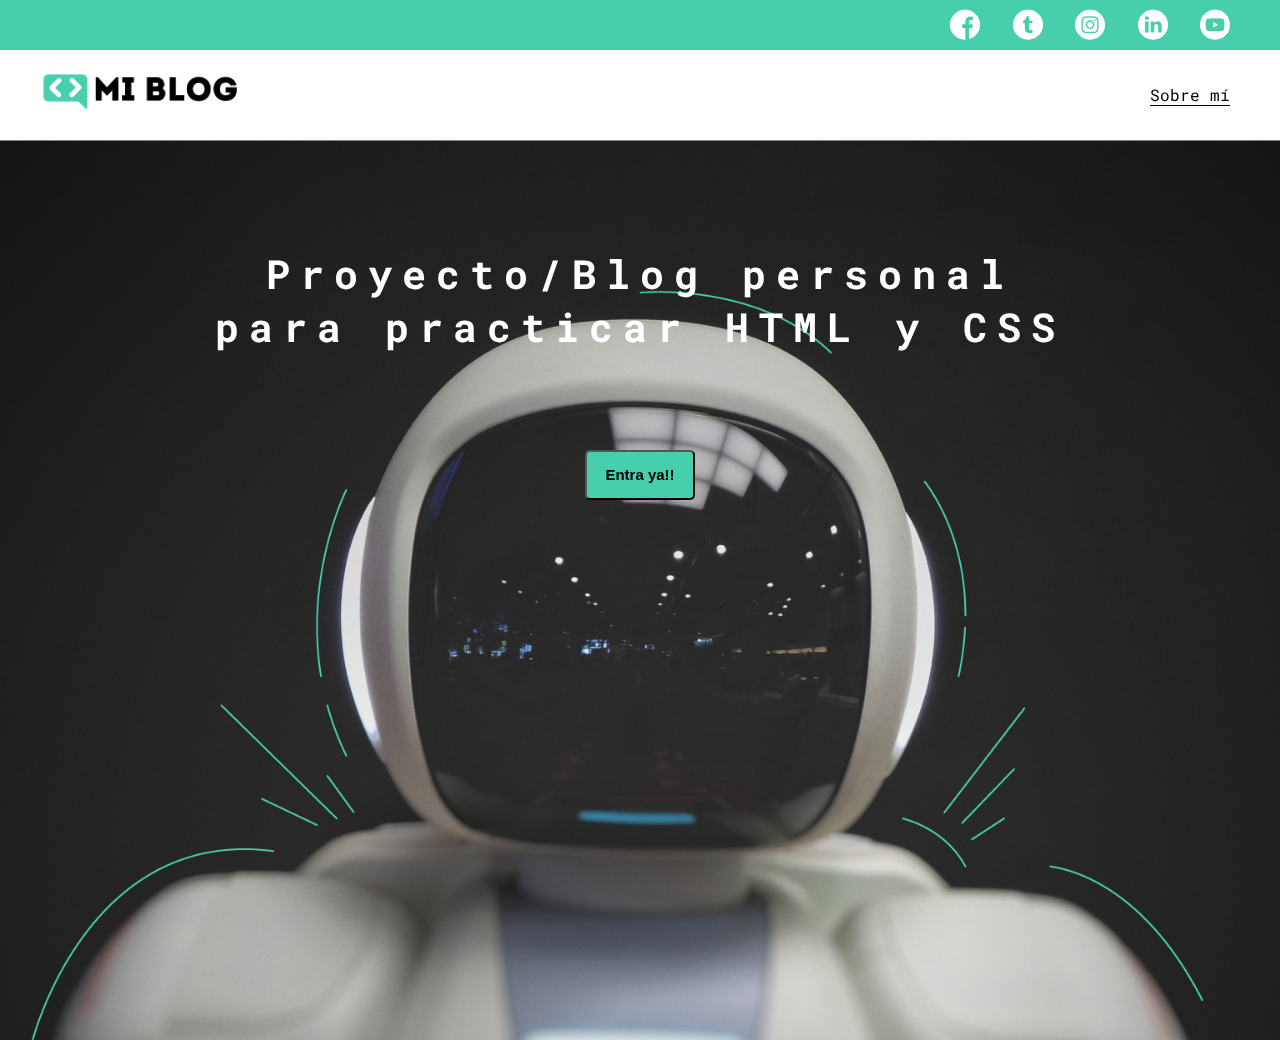
<file: index.html>
<!DOCTYPE html>
<html lang="en">
<head>
    <meta charset="UTF-8">
    <meta http-equiv="X-UA-Compatible" content="IE=edge">
    <meta name="viewport" content="width=device-width, initial-scale=1.0">
    <title>Mi Blog</title>
    <link rel="stylesheet" href="css\main.css">
    <link rel="stylesheet" href="css/font/flaticon.css">
    <link rel="stylesheet" href="css/media-queries.css">
</head>
<body class="home-body">
    <header>
        <section class="header-icon-container">
            <div class="icons">
                <a href="/"><span class="flaticon-001-facebook"></span></a>
                <a href="/"><span class="flaticon-002-twitter"></span></a>
                <a href="/"><span class="flaticon-011-instagram"></span></a>
                <a href="/"><span class="flaticon-010-linkedin"></span></a>
                <a href="/"><span class="flaticon-008-youtube"></span></a>
            </div>
        </section>
         <nav class="header-nav-container">
            <section class="header-nav-logo">
                <a href="/"><img src="assets/img/Logo-negro.png" alt="Logo de mi Blog"></a>
            </section>
            <section class="header-nav-perfil">
                    <a href="perfil.html">Sobre mí</a>
            </section>
        </nav>
    </header>
    <main class="home-main">
        <section>
            <h1 class="home-main-text">Proyecto/Blog personal para practicar HTML y CSS</h1>
            <button class="home-main-button">
                <a href="blogs.html">Entra ya!!</a>
            </button>
        </section>
    </main>
</body>
</html>
</file>
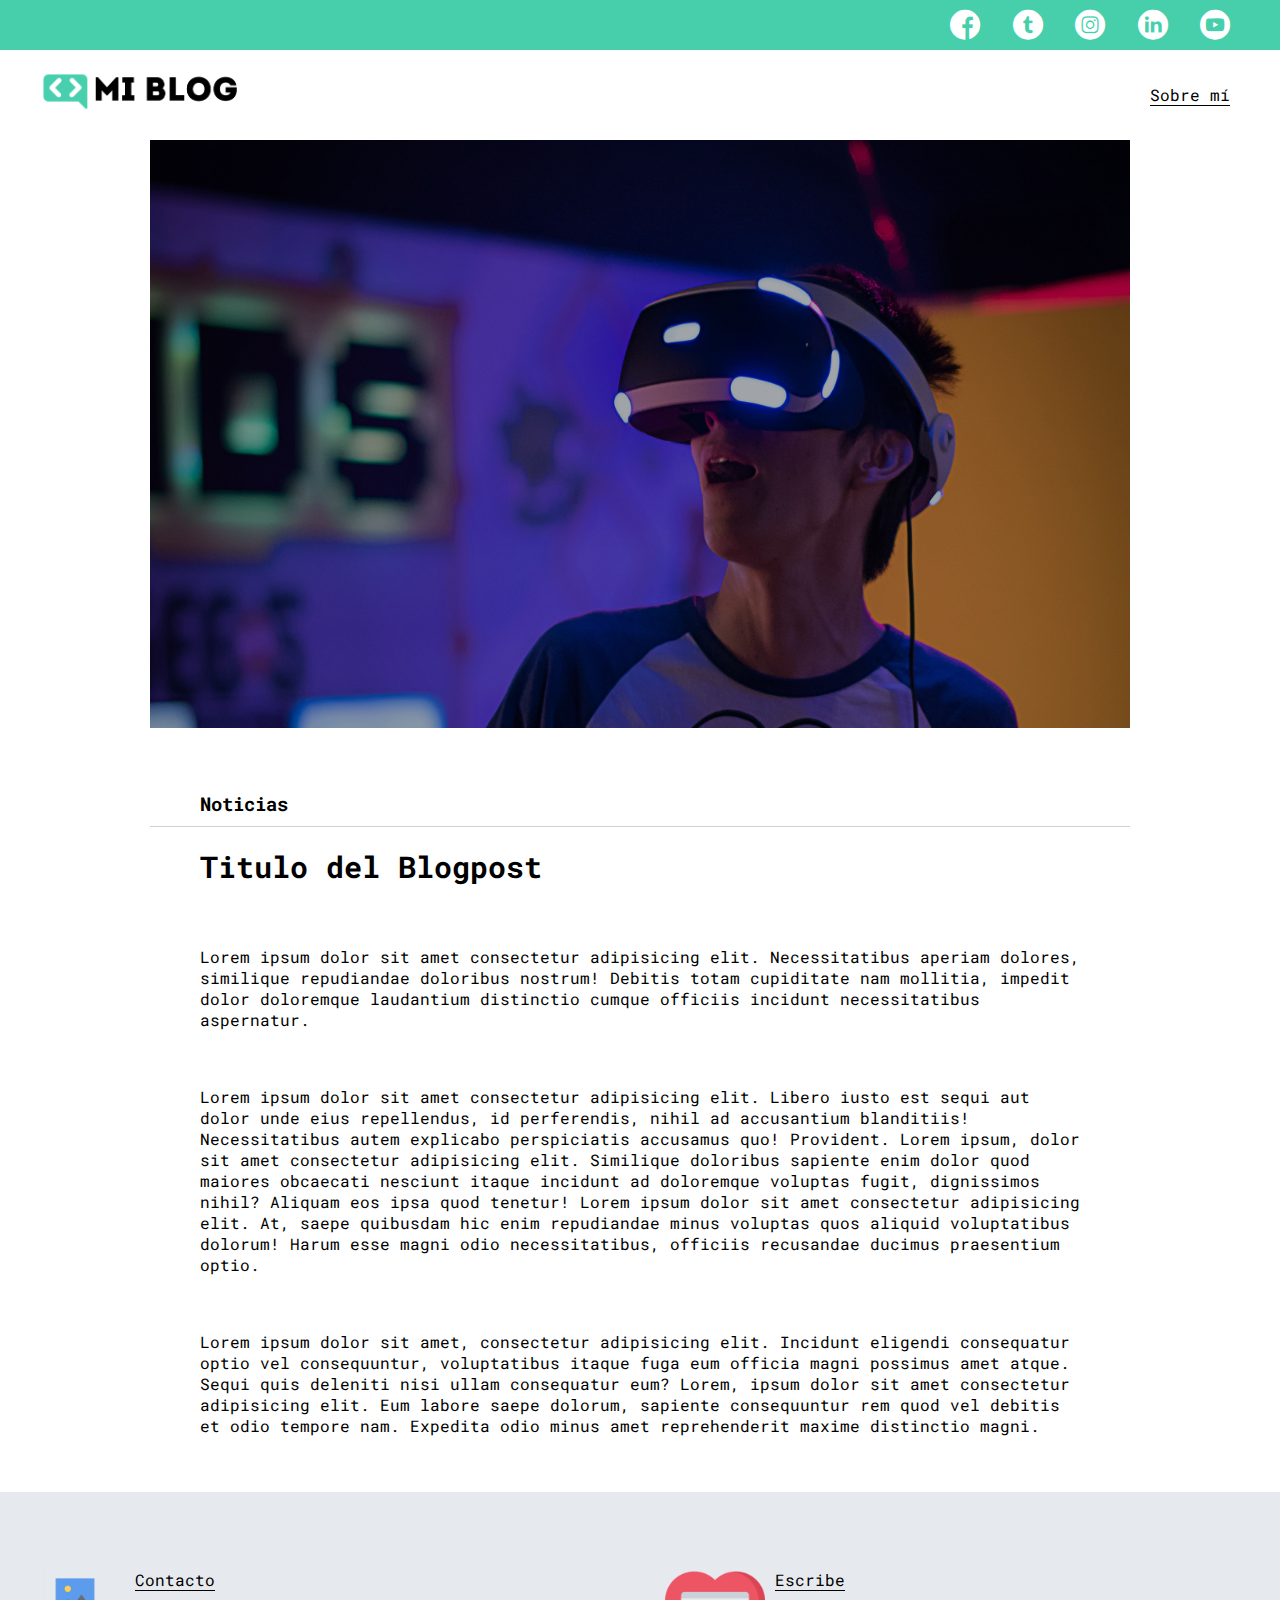
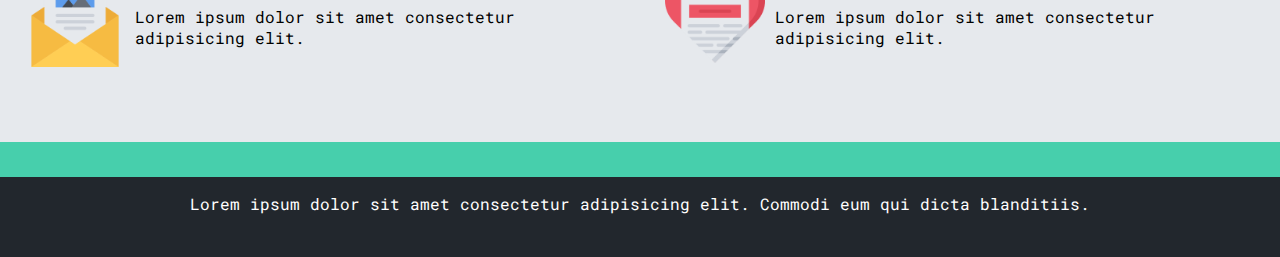
<file: blog.html>
<!DOCTYPE html>
<html lang="en">
<head>
    <meta charset="UTF-8">
    <meta http-equiv="X-UA-Compatible" content="IE=edge">
    <meta name="viewport" content="width=device-width, initial-scale=1.0">
    <title>Mi Blog</title>
    <link rel="stylesheet" href="css\main.css">
    <link rel="stylesheet" href="css/font/flaticon.css">
    <link rel="stylesheet" href="css/media-queries.css">
</head>
<body>
    <header>
        <section class="header-icon-container">
            <div class="icons">
                <a href="/"><span class="flaticon-001-facebook"></span></a>
                <a href="/"><span class="flaticon-002-twitter"></span></a>
                <a href="/"><span class="flaticon-011-instagram"></span></a>
                <a href="/"><span class="flaticon-010-linkedin"></span></a>
                <a href="/"><span class="flaticon-008-youtube"></span></a>
            </div>
        </section>
         <nav class="header-nav-container">
            <section class="header-nav-logo">
                <a href="/"><img src="assets/img/Logo-negro.png" alt="Logo de mi Blog"></a>
            </section>
            <section class="header-nav-perfil">
                    <a href="perfil.html">Sobre mí</a>
            </section>
        </nav>
    </header>
    <main>
        <section class="grid-container blogpost-img-container">
            <img src="assets/img/post-1.png" alt="">
        </section>
        <section class="blogpost-main-container">
            <div class="grid-container">
                <h3>Noticias</h3>
                <article>
                    <h1>Titulo del Blogpost</h1>
                    <p>Lorem ipsum dolor sit amet consectetur adipisicing elit. Necessitatibus aperiam dolores, similique repudiandae doloribus nostrum! Debitis totam cupiditate nam mollitia, impedit dolor doloremque laudantium distinctio cumque officiis incidunt necessitatibus aspernatur.</p>
                    <p>Lorem ipsum dolor sit amet consectetur adipisicing elit. Libero iusto est sequi aut dolor unde eius repellendus, id perferendis, nihil ad accusantium blanditiis! Necessitatibus autem explicabo perspiciatis accusamus quo! Provident. Lorem ipsum, dolor sit amet consectetur adipisicing elit. Similique doloribus sapiente enim dolor quod maiores obcaecati nesciunt itaque incidunt ad doloremque voluptas fugit, dignissimos nihil? Aliquam eos ipsa quod tenetur! Lorem ipsum dolor sit amet consectetur adipisicing elit. At, saepe quibusdam hic enim repudiandae minus voluptas quos aliquid voluptatibus dolorum! Harum esse magni odio necessitatibus, officiis recusandae ducimus praesentium optio.</p>
                    <p>Lorem ipsum dolor sit amet, consectetur adipisicing elit. Incidunt eligendi consequatur optio vel consequuntur, voluptatibus itaque fuga eum officia magni possimus amet atque. Sequi quis deleniti nisi ullam consequatur eum? Lorem, ipsum dolor sit amet consectetur adipisicing elit. Eum labore saepe dolorum, sapiente consequuntur rem quod vel debitis et odio tempore nam. Expedita odio minus amet reprehenderit maxime distinctio magni.</p>
                </article>
            </div>
        </section>
        <section class="contac-main-container">
            <div class="contact-left">
                <img src="assets/img/013-newsletter.png" alt="">
                <div>
                    <a href="/">Contacto</a>
                    <p>Lorem ipsum dolor sit amet consectetur adipisicing elit.</p>
                </div>
            </div>
            <div class="contact-right">
                <img src="assets/img/006-like.png" alt="">
                <div>
                    <a href="/">Escribe</a>
                    <p>Lorem ipsum dolor sit amet consectetur adipisicing elit.</p>
                </div>
            </div>
        </section>
    </main>
    <footer>
        <p>Lorem ipsum dolor sit amet consectetur adipisicing elit. Commodi eum qui dicta blanditiis.</p>
    </footer>
</body>
</html>
</file>
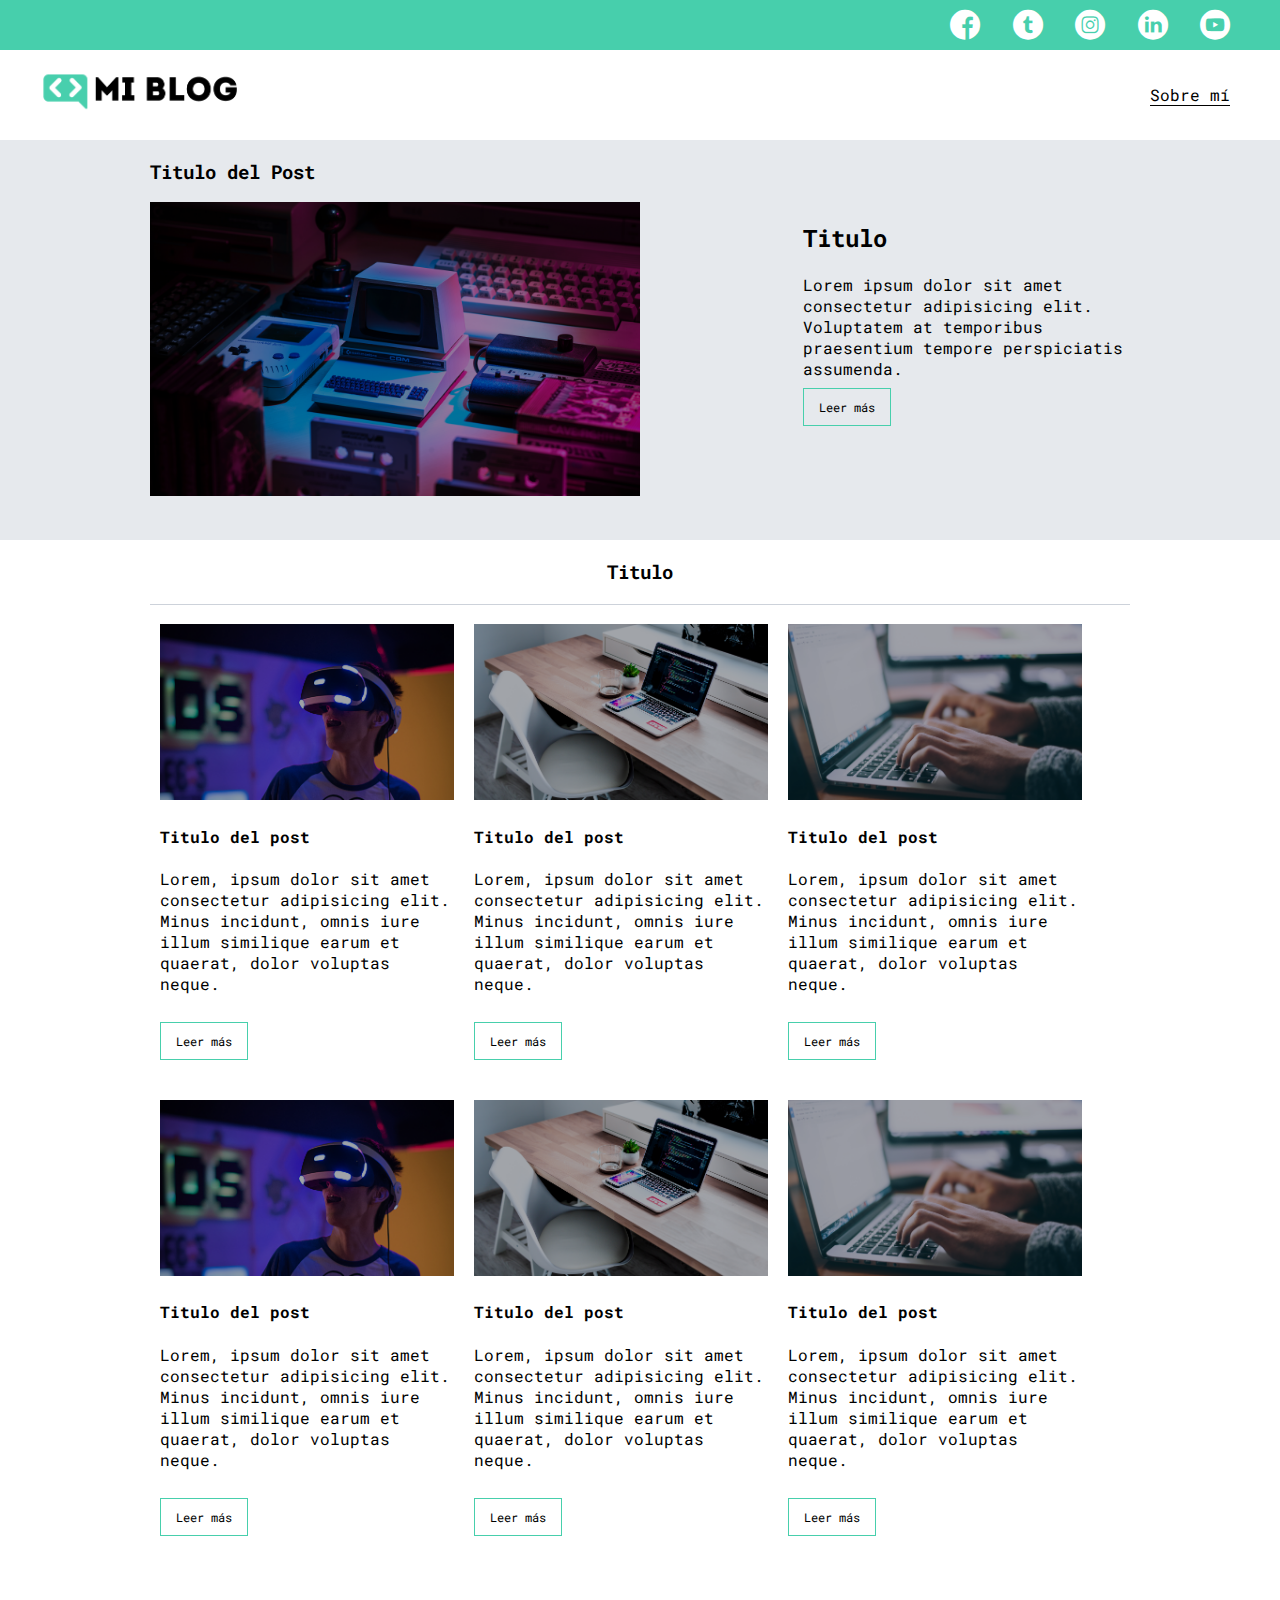
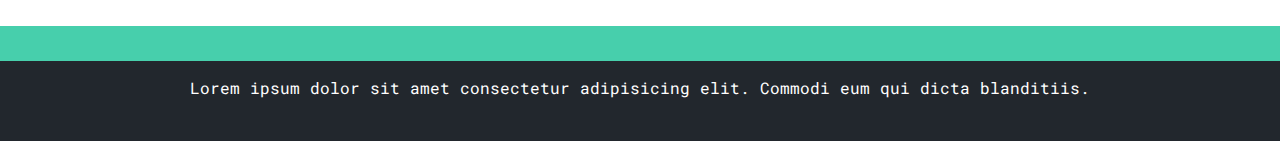
<file: blogs.html>
<!DOCTYPE html>
<html lang="en">
<head>
    <meta charset="UTF-8">
    <meta http-equiv="X-UA-Compatible" content="IE=edge">
    <meta name="viewport" content="width=device-width, initial-scale=1.0">
    <title>Mi Blog</title>
    <link rel="stylesheet" href="css\main.css">
    <link rel="stylesheet" href="css/font/flaticon.css">
    <link rel="stylesheet" href="css/media-queries.css">
</head>
<body>
    <header>
        <section class="header-icon-container">
            <div class="icons">
                <a href="/"><span class="flaticon-001-facebook"></span></a>
                <a href="/"><span class="flaticon-002-twitter"></span></a>
                <a href="/"><span class="flaticon-011-instagram"></span></a>
                <a href="/"><span class="flaticon-010-linkedin"></span></a>
                <a href="/"><span class="flaticon-008-youtube"></span></a>
            </div>
        </section>
         <nav class="header-nav-container">
            <section class="header-nav-logo">
                <a href="/"><img src="assets/img/Logo-negro.png" alt="Logo de mi Blog"></a>
            </section>
            <section class="header-nav-perfil">
                    <a href="perfil.html">Sobre mí</a>
            </section>
        </nav>
    </header>
    <main class="blogs-main">
        <section class="blogs-new-container">
            <div class="grid-container blogs-main-new">
                <h3>Titulo del Post</h3>
                <div class="blogs-news-img-container">
                    <img src="assets/img/main-news-img.png" alt="Logo del post principal">
                </div>

                <div class="blogs-news-info-container">
                    <h2> Titulo</h2>
                    <p>Lorem ipsum dolor sit amet consectetur adipisicing elit. Voluptatem at temporibus praesentium tempore perspiciatis assumenda.</p>
                    <a href="blog.html" class="blogs-button">Leer más</a>
                </div>
            </div>
            
        </section>
        <section class="blogs-post-container">
            <div class="grid-container">
                <h3>Titulo</h3>
                <article class="post-container">
                    <img src="assets/img/post-1.png" alt="">
                    <h4>Titulo del post</h4>
                    <p>Lorem, ipsum dolor sit amet consectetur adipisicing elit. Minus incidunt, omnis iure illum similique earum et quaerat, dolor voluptas neque.</p>
                    <a href="blog.html" class="blogs-button">Leer más</a>
                </article>
                
                <article class="post-container">
                    <img src="assets/img/post-2.png" alt="">
                    <h4>Titulo del post</h4>
                    <p>Lorem, ipsum dolor sit amet consectetur adipisicing elit. Minus incidunt, omnis iure illum similique earum et quaerat, dolor voluptas neque.</p>
                    <a href="blog.html" class="blogs-button">Leer más</a>
                </article>

                <article class="post-container">
                    <img src="assets/img/post-3.png" alt="">
                    <h4>Titulo del post</h4>
                    <p>Lorem, ipsum dolor sit amet consectetur adipisicing elit. Minus incidunt, omnis iure illum similique earum et quaerat, dolor voluptas neque.</p>
                    <a href="blog.html" class="blogs-button">Leer más</a>
                </article>

                <article class="post-container">
                    <img src="assets/img/post-1.png" alt="">
                    <h4>Titulo del post</h4>
                    <p>Lorem, ipsum dolor sit amet consectetur adipisicing elit. Minus incidunt, omnis iure illum similique earum et quaerat, dolor voluptas neque.</p>
                    <a href="blog.html" class="blogs-button">Leer más</a>
                </article>

                <article class="post-container">
                    <img src="assets/img/post-2.png" alt="">
                    <h4>Titulo del post</h4>
                    <p>Lorem, ipsum dolor sit amet consectetur adipisicing elit. Minus incidunt, omnis iure illum similique earum et quaerat, dolor voluptas neque.</p>
                    <a href="blog.html" class="blogs-button">Leer más</a>
                </article>

                <article class="post-container">
                    <img src="assets/img/post-3.png" alt="">
                    <h4>Titulo del post</h4>
                    <p>Lorem, ipsum dolor sit amet consectetur adipisicing elit. Minus incidunt, omnis iure illum similique earum et quaerat, dolor voluptas neque.</p>
                    <a href="blog.html" class="blogs-button">Leer más</a>
                </article>

            </div>
        </section>
    </main>
    <footer>
        <p>Lorem ipsum dolor sit amet consectetur adipisicing elit. Commodi eum qui dicta blanditiis.</p>
    </footer>
</body>
</html>
</file>
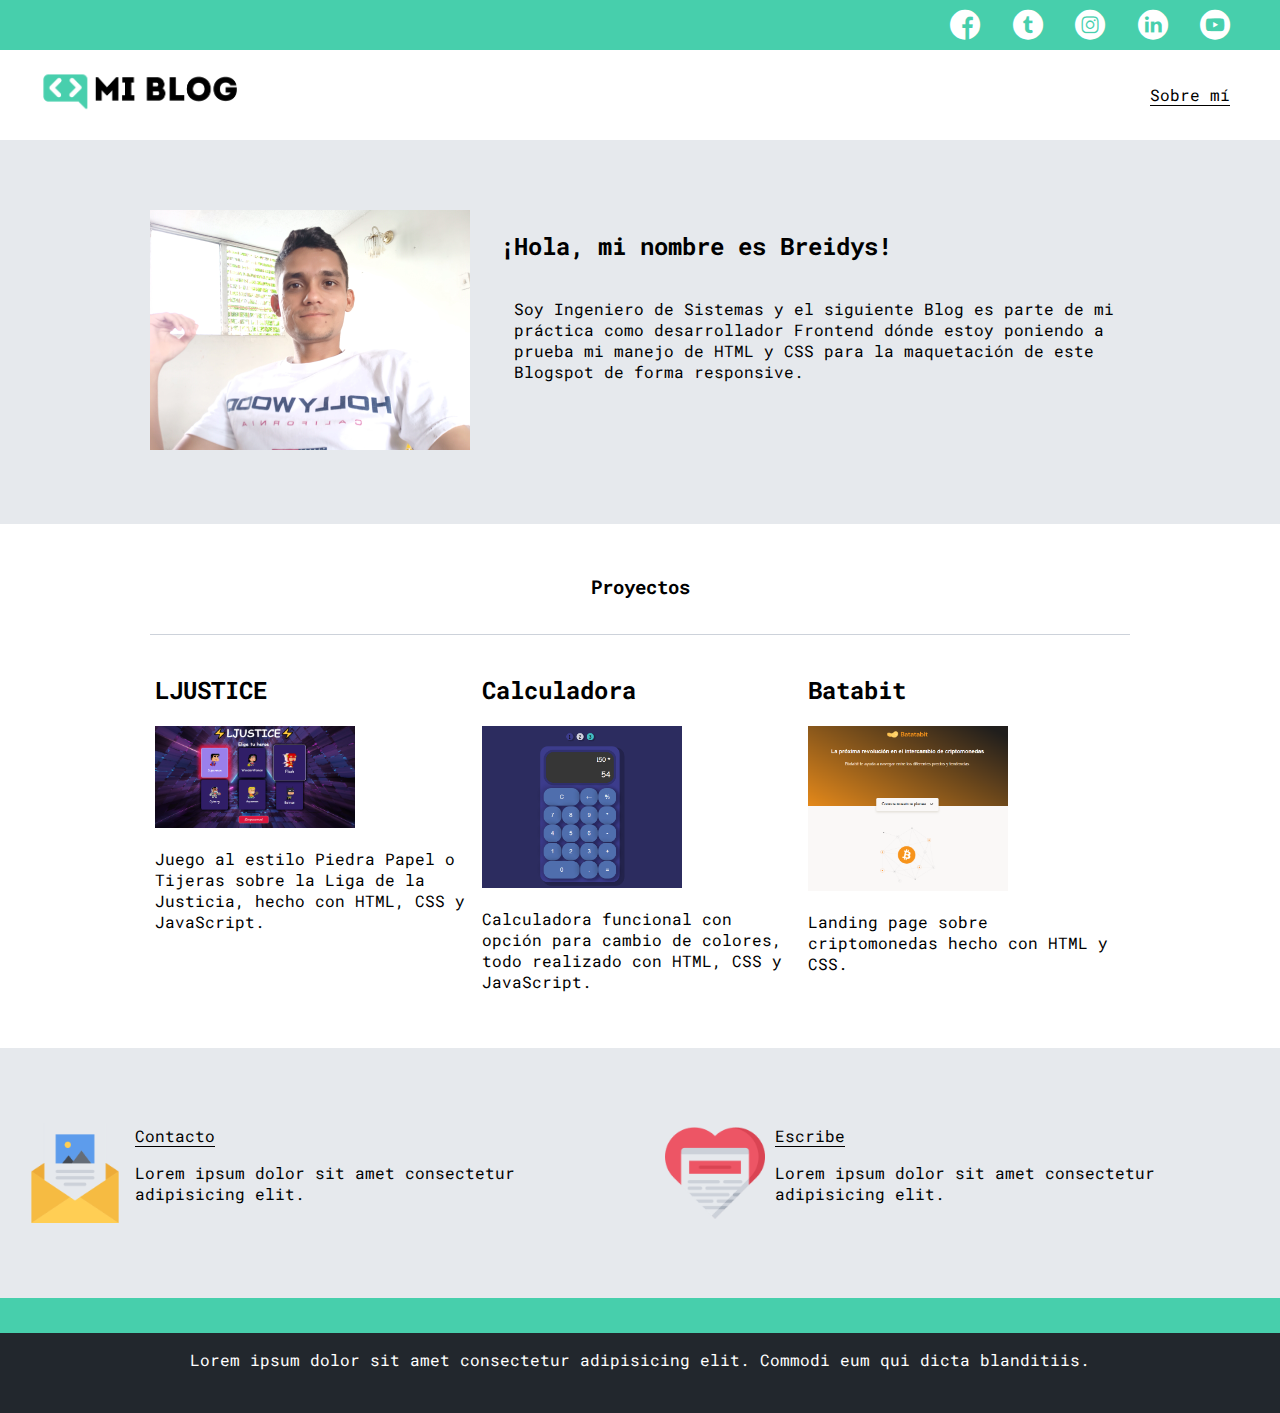
<file: perfil.html>
<!DOCTYPE html>
<html lang="en">
<head>
    <meta charset="UTF-8">
    <meta http-equiv="X-UA-Compatible" content="IE=edge">
    <meta name="viewport" content="width=device-width, initial-scale=1.0">
    <title>Mi Blog</title>
    <link rel="stylesheet" href="css\main.css">
    <link rel="stylesheet" href="css/font/flaticon.css">
    <link rel="stylesheet" href="css/media-queries.css">
</head>
<body>
    <header>
        <section class="header-icon-container">
            <div class="icons">
                <a href="/"><span class="flaticon-001-facebook"></span></a>
                <a href="/"><span class="flaticon-002-twitter"></span></a>
                <a href="/"><span class="flaticon-011-instagram"></span></a>
                <a href="/"><span class="flaticon-010-linkedin"></span></a>
                <a href="/"><span class="flaticon-008-youtube"></span></a>
            </div>
        </section>
         <nav class="header-nav-container">
            <section class="header-nav-logo">
                <a href="/"><img src="assets/img/Logo-negro.png" alt="Logo de mi Blog"></a>
            </section>
            <section class="header-nav-perfil">
                    <a href="perfil.html">Sobre mí</a>
            </section>
        </nav>
    </header>
    <main>
        <section class="profileMain-container">
            <div class="grid-container profile-container">
                <div>
                    <img src="assets/img/perfil.jpg" alt>
                </div>
                <div class="profile-container-details">
                    <h2>¡Hola, mi nombre es Breidys!</h2>
                    <p> Soy Ingeniero de Sistemas y el siguiente Blog es parte de mi práctica como desarrollador Frontend dónde estoy poniendo a prueba mi manejo de HTML y CSS para la maquetación de este Blogspot de forma responsive. </p>
                </div>
            </div>
        </section>
        <section class="proyects-container">
            <div class="grid-container">
                <h3>Proyectos</h3>
                <div class="proyects-main-container">
                    <article class="proyect-container">
                        <h2>LJUSTICE</h2>
                        <img src="assets/img/LJUSTICE.PNG" alt="">
                        <p>
                        Juego al estilo Piedra Papel o Tijeras sobre la Liga de la Justicia, hecho con HTML, CSS y JavaScript.
                        </p>
                    </article>
                    <article class="proyect-container">
                        <h2>Calculadora</h2>
                        <img src="assets/img/Calculadora.PNG" alt="">
                        <p>
                        Calculadora funcional con opción para cambio de colores, todo realizado con HTML, CSS y JavaScript.
                        </p>
                    </article>
                    <article class="proyect-container">
                        <h2>Batabit</h2>
                        <img src="assets/img/Batatabit.PNG" alt="">
                        <p>
                        Landing page sobre criptomonedas hecho con HTML y CSS.
                        </p>
                    </article>
                </div>
            </div>
        </section>

        <section class="contac-main-container">
            <div class="contact-left">
                <img src="assets/img/013-newsletter.png" alt="">
                <div>
                    <a href="/">Contacto</a>
                    <p>Lorem ipsum dolor sit amet consectetur adipisicing elit.</p>
                </div>
            </div>
            <div class="contact-right">
                <img src="assets/img/006-like.png" alt="">
                <div>
                    <a href="/">Escribe</a>
                    <p>Lorem ipsum dolor sit amet consectetur adipisicing elit.</p>
                </div>
            </div>
        </section>
    </main>
    <footer>
        <p>Lorem ipsum dolor sit amet consectetur adipisicing elit. Commodi eum qui dicta blanditiis.</p>
    </footer>
</body>
</html>
</file>
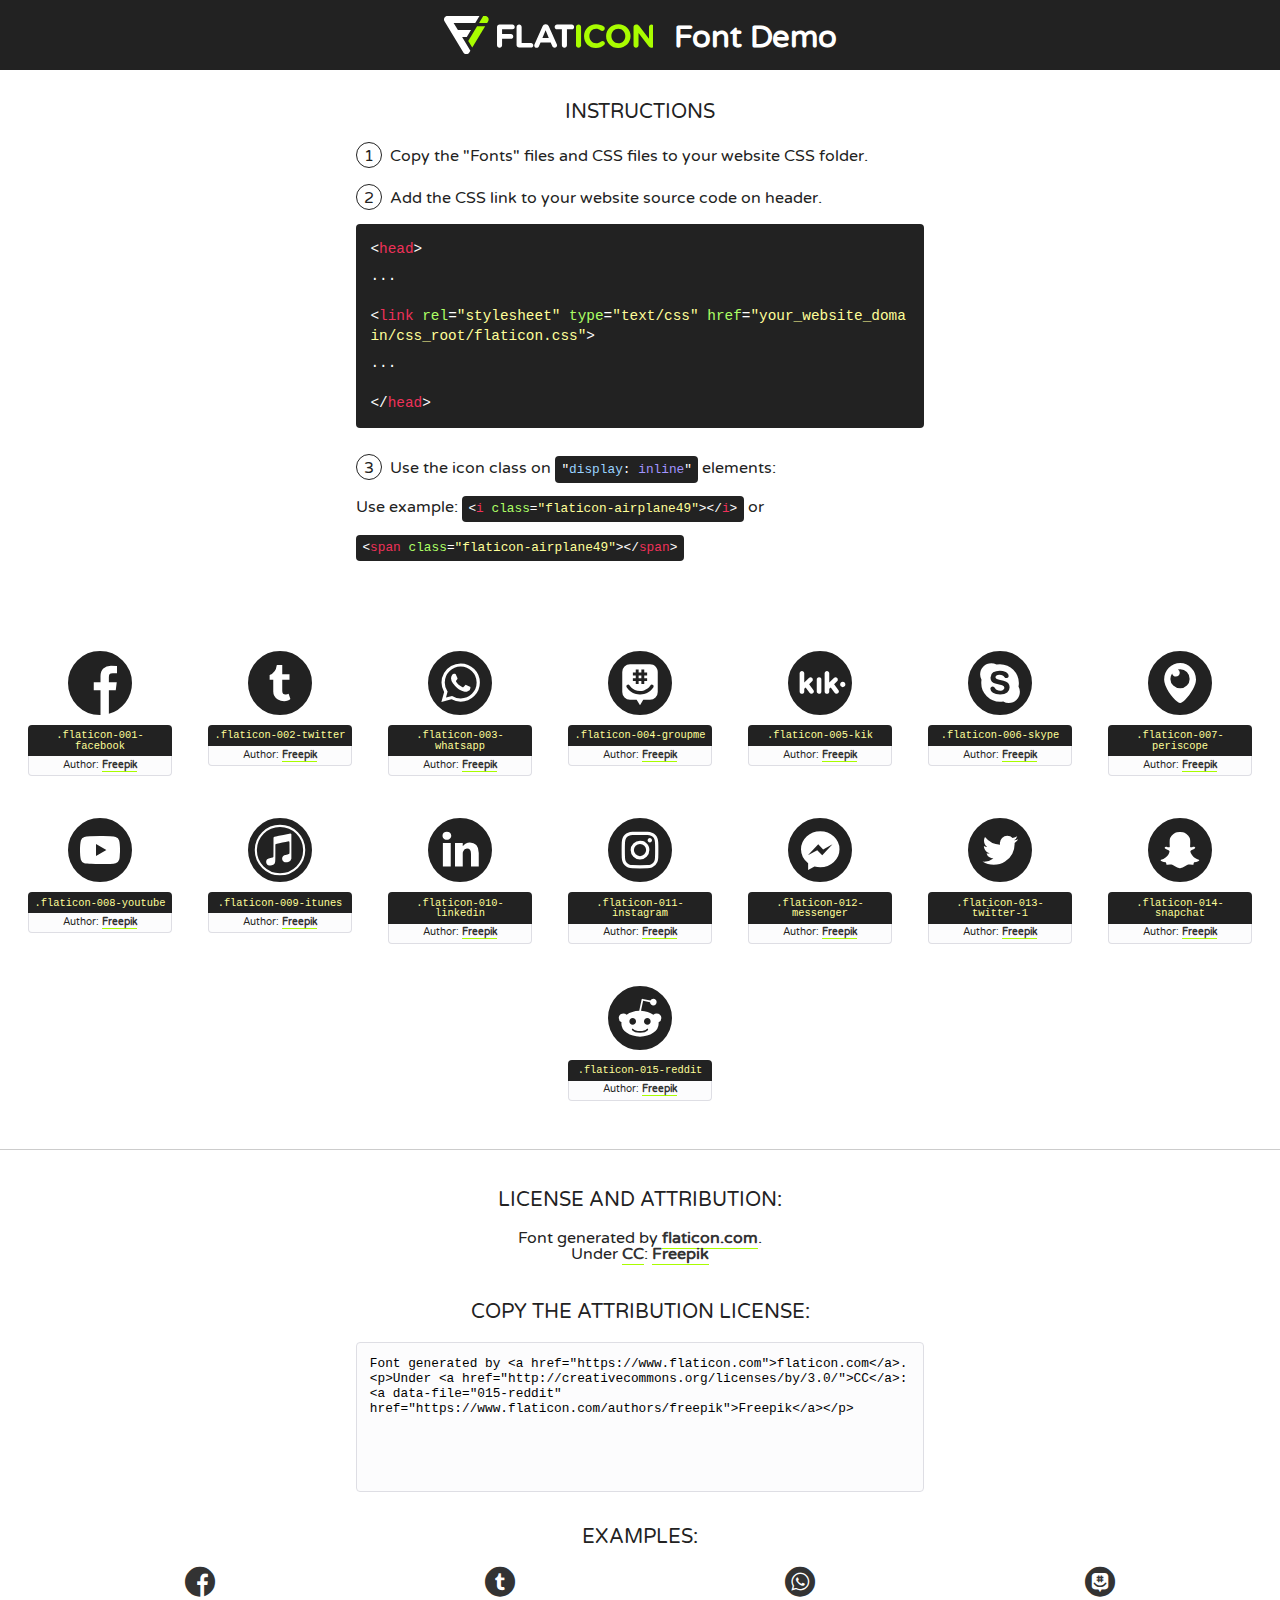
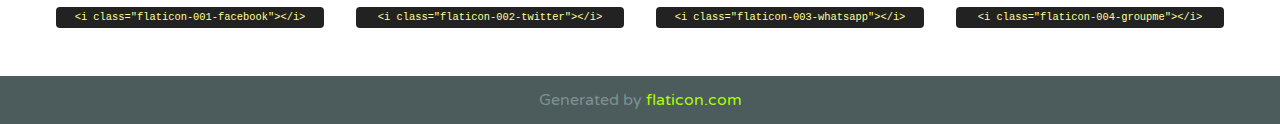
<file: css/font/flaticon.html>
<!DOCTYPE html>
<!--
  Flaticon icon font: Flaticon
  Creation date: 20/12/2018 09:27
-->
<html>
<!DOCTYPE html>
<html>

<head>
    <title>Flaticon WebFont</title>
    <link href="http://fonts.googleapis.com/css?family=Varela+Round" rel="stylesheet" type="text/css" />
    <link rel="stylesheet" type="text/css" href="flaticon.css">
    <meta charset="UTF-8">
    <style>
    html, body, div, span, applet, object, iframe,
    h1, h2, h3, h4, h5, h6, p, blockquote, pre,
    a, abbr, acronym, address, big, cite, code,
    del, dfn, em, img, ins, kbd, q, s, samp,
    small, strike, strong, sub, sup, tt, var,
    b, u, i, center,
    dl, dt, dd, ol, ul, li,
    fieldset, form, label, legend,
    table, caption, tbody, tfoot, thead, tr, th, td,
    article, aside, canvas, details, embed, 
    figure, figcaption, footer, header, hgroup, 
    menu, nav, output, ruby, section, summary,
    time, mark, audio, video {
        margin: 0;
        padding: 0;
        border: 0;
        font-size: 100%;
        font: inherit;
        vertical-align: baseline;
    }
    /* HTML5 display-role reset for older browsers */
    article, aside, details, figcaption, figure, 
    footer, header, hgroup, menu, nav, section {
        display: block;
    }
    body {
        line-height: 1;
    }
    ol, ul {
        list-style: none;
    }
    blockquote, q {
        quotes: none;
    }
    blockquote:before, blockquote:after,
    q:before, q:after {
        content: '';
        content: none;
    }
    table {
        border-collapse: collapse;
        border-spacing: 0;
    }
    body {
        font-family: 'Varela Round', Helvetica, Arial, sans-serif;
        font-size: 16px;
        color: #222;
    }
    a {
        color: #333;
        border-bottom: 1px solid #a9fd00;
        font-weight: bold;
        text-decoration: none;
    }
    * {
        -moz-box-sizing: border-box;
        -webkit-box-sizing: border-box;
        box-sizing: border-box;
        margin: 0;
        padding: 0;
    }
    [class^="flaticon-"]:before, [class*=" flaticon-"]:before, [class^="flaticon-"]:after, [class*=" flaticon-"]:after {
        font-family: Flaticon;
        font-size: 30px;
        font-style: normal;
        margin-left: 20px;
        color: #333;
    }
    .wrapper {
        max-width: 600px;
        margin: auto;
        padding: 0 1em;
    }
    .title {
        font-size: 1.25em;
        text-align: center;
        margin-bottom: 1em;
        text-transform: uppercase;
    }
    header {
        text-align: center;
        background-color: #222;
        color: #fff;
        padding: 1em;
    }
    header .logo {
        width: 210px;
        height: 38px;
        display: inline-block;
        vertical-align: middle;
        margin-right: 1em;
        border: none;
    }
    header strong {
        font-size: 1.95em;
        font-weight: bold;
        vertical-align: middle;
        margin-top: 5px;
        display: inline-block;
    }
    .demo {
        margin: 2em auto;
        line-height: 1.25em;
    }
    .demo ul li {
        margin-bottom: 1em;
    }
    .demo ul li .num {
        color: #222;
        border-radius: 20px;
        display: inline-block;
        width: 26px;
        padding: 3px;
        height: 26px;
        text-align: center;
        margin-right: 0.5em;
        border: 1px solid #222;
    }
    .demo ul li code {
        background-color: #222;
        border-radius: 4px;
        padding: 0.25em 0.5em;
        display: inline-block;
        color: #fff;
        font-family: Consolas,Monaco,Lucida Console,Liberation Mono,DejaVu Sans Mono,Bitstream Vera Sans Mono,Courier New, monospace;
        font-weight: lighter;
        margin-top: 1em;
        font-size: 0.8em;
        word-break: break-all;
    }
    .demo ul li code.big {
        padding: 1em;
        font-size: 0.9em;
    }
    .demo ul li code .red {
        color: #EF3159;
    }
    .demo ul li code .green {
        color: #ACFF65;
    }
    .demo ul li code .yellow {
        color: #FFFF99;
    }
    .demo ul li code .blue {
        color: #99D3FF;
    }
    .demo ul li code .purple {
        color: #A295FF;
    }
    .demo ul li code .dots {
        margin-top: 0.5em;
        display: block;
    }
    #glyphs {
        border-bottom: 1px solid #ccc;
        padding: 2em 0;
        text-align: center;
    }
    .glyph {
        display: inline-block;
        width: 9em;
        margin: 1em;
        text-align: center;
        vertical-align: top;
        background: #FFF;
    }
    .glyph .glyph-icon {
        padding: 10px;
        display: block;
        font-family:"Flaticon";
        font-size: 64px;
        line-height: 1;
    }
    .glyph .glyph-icon:before {
        font-size: 64px;
        color: #222;
        margin-left: 0;
    }
    .class-name {
        font-size: 0.65em;
        background-color: #222;
        color: #fff;
        border-radius: 4px 4px 0 0;
        padding: 0.5em;
        color: #FFFF99;
        font-family: Consolas,Monaco,Lucida Console,Liberation Mono,DejaVu Sans Mono,Bitstream Vera Sans Mono,Courier New, monospace;
    }
    .author-name {
        font-size: 0.6em;
        background-color: #fcfcfd;
        border: 1px solid #DEDEE4;
        border-top: 0;
        border-radius: 0 0 4px 4px;
        padding: 0.5em;
    }
    .class-name:last-child {
        font-size: 10px;
        color:#888;
    }
    .class-name:last-child a {
        font-size: 10px;
        color:#555;
    }
    .class-name:last-child a:hover {
        color:#a9fd00;
    }
    .glyph > input {
        display: block;
        width: 100px;
        margin: 5px auto;
        text-align: center;
        font-size: 12px;
        cursor: text;
    }
    .glyph > input.icon-input {
        font-family:"Flaticon";
        font-size: 16px;
        margin-bottom: 10px;
    }
    .attribution .title {
        margin-top: 2em;
    }
    .attribution textarea {
        background-color: #fcfcfd;
        padding: 1em;
        border: none;
        box-shadow: none;
        border: 1px solid #DEDEE4;
        border-radius: 4px;
        resize: none;
        width: 100%;
        height: 150px;
        font-size: 0.8em;
        font-family: Consolas,Monaco,Lucida Console,Liberation Mono,DejaVu Sans Mono,Bitstream Vera Sans Mono,Courier New, monospace;
        -webkit-appearance: none;
    }
    .iconsuse {
        margin: 2em auto;
        text-align: center;
        max-width: 1200px;
    }
    .iconsuse:after {
        content: '';
        display: table;
        clear: both;
    }
    .iconsuse .image {
        float: left;
        width: 25%;
        padding: 0 1em;
    }
    .iconsuse .image p {
        margin-bottom: 1em;
    }
    .iconsuse .image span {
        display: block;
        font-size: 0.65em;
        background-color: #222;
        color: #fff;
        border-radius: 4px;
        padding: 0.5em;
        color: #FFFF99;
        margin-top: 1em;
        font-family: Consolas,Monaco,Lucida Console,Liberation Mono,DejaVu Sans Mono,Bitstream Vera Sans Mono,Courier New, monospace;
    }
    #footer {
        text-align: center;
        background-color: #4C5B5C;
        color: #7c9192;
        padding: 1em;
    }
    #footer a {
        border: none;
        color: #a9fd00;
        font-weight: normal;
    }
    @media (max-width: 960px) {
        .iconsuse .image {
            width: 50%;
        }
    }
    @media (max-width: 560px) {
        .iconsuse .image {
            width: 100%;
        }
    }
    </style>
</head>

<body class="characters-off">

    <header>
        <a href="https://www.flaticon.com" target="_blank" class="logo">
            <svg version="1.1" xmlns="http://www.w3.org/2000/svg" xmlns:xlink="http://www.w3.org/1999/xlink" xmlns:a="http://ns.adobe.com/AdobeSVGViewerExtensions/3.0/" viewBox="0 0 560.875 102.036" enable-background="new 0 0 560.875 102.036" xml:space="preserve">
                <defs>
                </defs>
                <g>
                    <g class="letters">
                        <path fill="#ffffff" d="M141.596,29.675c0-3.777,2.985-6.767,6.764-6.767h34.438c3.426,0,6.15,2.728,6.15,6.15
                        c0,3.43-2.724,6.149-6.15,6.149h-27.674v13.091h23.719c3.429,0,6.151,2.724,6.151,6.15c0,3.43-2.723,6.149-6.151,6.149h-23.719
                        v17.574c0,3.773-2.986,6.761-6.764,6.761c-3.779,0-6.764-2.989-6.764-6.761V29.675z"></path>
                        <path fill="#ffffff" d="M193.844,29.149c0-3.781,2.985-6.767,6.764-6.767c3.776,0,6.763,2.985,6.763,6.767v42.957h25.039
                        c3.426,0,6.149,2.726,6.149,6.153c0,3.425-2.723,6.15-6.149,6.15h-31.802c-3.779,0-6.764-2.986-6.764-6.768V29.149z"></path>
                        <path fill="#ffffff" d="M241.891,75.71l21.438-48.407c1.492-3.341,4.215-5.357,7.906-5.357h0.792
                        c3.686,0,6.323,2.017,7.815,5.357l21.439,48.407c0.436,0.967,0.701,1.845,0.701,2.723c0,3.602-2.809,6.501-6.414,6.501
                        c-3.161,0-5.269-1.845-6.499-4.655l-4.132-9.661h-27.059l-4.301,10.102c-1.144,2.631-3.426,4.214-6.237,4.214
                        c-3.517,0-6.24-2.81-6.24-6.325C241.1,77.64,241.451,76.677,241.891,75.71z M279.932,58.666l-8.521-20.297l-8.526,20.297H279.932
                        z"></path>
                        <path fill="#ffffff" d="M314.864,35.387H301.86c-3.429,0-6.239-2.813-6.239-6.238c0-3.429,2.811-6.24,6.239-6.24h39.533
                        c3.426,0,6.237,2.811,6.237,6.24c0,3.425-2.811,6.238-6.237,6.238h-13.001v42.785c0,3.773-2.99,6.761-6.764,6.761
                        c-3.779,0-6.764-2.989-6.764-6.761V35.387z"></path>
                        <path fill="#A9FD00" d="M352.615,29.149c0-3.781,2.985-6.767,6.767-6.767c3.774,0,6.761,2.985,6.761,6.767v49.024
                        c0,3.773-2.987,6.761-6.761,6.761c-3.781,0-6.767-2.989-6.767-6.761V29.149z"></path>
                        <path fill="#A9FD00" d="M374.132,53.836v-0.179c0-17.481,13.178-31.801,32.065-31.801c9.22,0,15.459,2.458,20.557,6.238
                        c1.402,1.054,2.637,2.985,2.637,5.357c0,3.692-2.985,6.59-6.681,6.59c-1.845,0-3.071-0.702-4.044-1.319
                        c-3.776-2.813-7.729-4.393-12.562-4.393c-10.364,0-17.831,8.611-17.831,19.154v0.173c0,10.542,7.291,19.329,17.831,19.329
                        c5.715,0,9.492-1.756,13.359-4.834c1.049-0.874,2.458-1.491,4.039-1.491c3.429,0,6.325,2.813,6.325,6.236
                        c0,2.106-1.056,3.78-2.282,4.834c-5.539,4.834-12.036,7.733-21.878,7.733C387.572,85.464,374.132,71.493,374.132,53.836z"></path>
                        <path fill="#A9FD00" d="M433.009,53.836v-0.179c0-17.481,13.79-31.801,32.766-31.801c18.981,0,32.592,14.143,32.592,31.628v0.173
                        c0,17.483-13.785,31.807-32.769,31.807C446.625,85.464,433.009,71.32,433.009,53.836z M484.224,53.836v-0.179
                        c0-10.539-7.725-19.326-18.626-19.326c-10.893,0-18.449,8.611-18.449,19.154v0.173c0,10.542,7.73,19.329,18.626,19.329
                        C476.676,72.986,484.224,64.378,484.224,53.836z"></path>
                        <path fill="#A9FD00" d="M506.233,29.321c0-3.774,2.99-6.763,6.767-6.763h1.401c3.252,0,5.183,1.583,7.029,3.953l26.093,34.265
                        V29.059c0-3.692,2.99-6.677,6.681-6.677c3.683,0,6.671,2.985,6.671,6.677v48.934c0,3.78-2.987,6.765-6.764,6.765h-0.436
                        c-3.257,0-5.188-1.581-7.034-3.953l-27.056-35.492v32.944c0,3.687-2.985,6.676-6.678,6.676c-3.683,0-6.673-2.989-6.673-6.676
                        V29.321z"></path>
                    </g>
                    <g class="insignia">
                        <path fill="#ffffff" d="M48.372,56.137h12.517l11.156-18.537H37.186L25.688,18.539h57.825L94.668,0H9.271
                        C5.925,0,2.842,1.801,1.198,4.716c-1.644,2.907-1.593,6.482,0.134,9.343l50.38,83.501c1.678,2.781,4.689,4.476,7.938,4.476
                        c3.246,0,6.257-1.695,7.935-4.476l2.898-4.804L48.372,56.137z"></path>
                        <g class="i">
                            <path fill="#A9FD00" d="M93.575,18.539h0.031v0.004l21.652,0.004l2.705-4.488c1.727-2.861,1.778-6.436,0.133-9.343
                            C116.454,1.801,113.371,0,110.026,0h-5.294L93.575,18.539z"></path>
                            <polygon fill="#A9FD00" points="88.291,27.356 64.725,66.486 75.519,84.404 109.942,27.356"></polygon>
                        </g>
                    </g>
                </g>
            </svg>
        </a>
        <strong>Font Demo</strong>
    </header>


    <section class="demo wrapper">

        <p class="title">Instructions</p>

        <ul>
            <li>
                <span class="num">1</span>Copy the "Fonts" files and CSS files to your website CSS folder.
            </li>
            <li>
                <span class="num">2</span>Add the CSS link to your website source code on header.
                <code class="big">
                    &lt;<span class="red">head</span>&gt;
                    <br/><span class="dots">...</span>
                    <br/>&lt;<span class="red">link</span> <span class="green">rel</span>=<span class="yellow">"stylesheet"</span> <span class="green">type</span>=<span class="yellow">"text/css"</span> <span class="green">href</span>=<span class="yellow">"your_website_domain/css_root/flaticon.css"</span>&gt;
                    <br/><span class="dots">...</span>
                    <br/>&lt;/<span class="red">head</span>&gt;
                </code>
            </li>

            <li>
                <p>
                    <span class="num">3</span>Use the icon class on <code>"<span class="blue">display</span>:<span class="purple"> inline</span>"</code> elements:
                    <br />
                    Use example: <code>&lt;<span class="red">i</span> <span class="green">class</span>=<span class="yellow">&quot;flaticon-airplane49&quot;</span>&gt;&lt;/<span class="red">i</span>&gt;</code> or <code>&lt;<span class="red">span</span> <span class="green">class</span>=<span class="yellow">&quot;flaticon-airplane49&quot;</span>&gt;&lt;/<span class="red">span</span>&gt;</code>
            </li>
        </ul>

    </section>




   <section id="glyphs">          
    
      
        <div class="glyph"><div class="glyph-icon flaticon-001-facebook"></div>
            <div class="class-name">.flaticon-001-facebook</div>
            <div class="author-name">Author: <a data-file="001-facebook" href="https://www.flaticon.com/authors/freepik">Freepik</a> </div> 
        </div>        
        
        <div class="glyph"><div class="glyph-icon flaticon-002-twitter"></div>
            <div class="class-name">.flaticon-002-twitter</div>
            <div class="author-name">Author: <a data-file="002-twitter" href="https://www.flaticon.com/authors/freepik">Freepik</a> </div> 
        </div>        
        
        <div class="glyph"><div class="glyph-icon flaticon-003-whatsapp"></div>
            <div class="class-name">.flaticon-003-whatsapp</div>
            <div class="author-name">Author: <a data-file="003-whatsapp" href="https://www.flaticon.com/authors/freepik">Freepik</a> </div> 
        </div>        
        
        <div class="glyph"><div class="glyph-icon flaticon-004-groupme"></div>
            <div class="class-name">.flaticon-004-groupme</div>
            <div class="author-name">Author: <a data-file="004-groupme" href="https://www.flaticon.com/authors/freepik">Freepik</a> </div> 
        </div>        
        
        <div class="glyph"><div class="glyph-icon flaticon-005-kik"></div>
            <div class="class-name">.flaticon-005-kik</div>
            <div class="author-name">Author: <a data-file="005-kik" href="https://www.flaticon.com/authors/freepik">Freepik</a> </div> 
        </div>        
        
        <div class="glyph"><div class="glyph-icon flaticon-006-skype"></div>
            <div class="class-name">.flaticon-006-skype</div>
            <div class="author-name">Author: <a data-file="006-skype" href="https://www.flaticon.com/authors/freepik">Freepik</a> </div> 
        </div>        
        
        <div class="glyph"><div class="glyph-icon flaticon-007-periscope"></div>
            <div class="class-name">.flaticon-007-periscope</div>
            <div class="author-name">Author: <a data-file="007-periscope" href="https://www.flaticon.com/authors/freepik">Freepik</a> </div> 
        </div>        
        
        <div class="glyph"><div class="glyph-icon flaticon-008-youtube"></div>
            <div class="class-name">.flaticon-008-youtube</div>
            <div class="author-name">Author: <a data-file="008-youtube" href="https://www.flaticon.com/authors/freepik">Freepik</a> </div> 
        </div>        
        
        <div class="glyph"><div class="glyph-icon flaticon-009-itunes"></div>
            <div class="class-name">.flaticon-009-itunes</div>
            <div class="author-name">Author: <a data-file="009-itunes" href="https://www.flaticon.com/authors/freepik">Freepik</a> </div> 
        </div>        
        
        <div class="glyph"><div class="glyph-icon flaticon-010-linkedin"></div>
            <div class="class-name">.flaticon-010-linkedin</div>
            <div class="author-name">Author: <a data-file="010-linkedin" href="https://www.flaticon.com/authors/freepik">Freepik</a> </div> 
        </div>        
        
        <div class="glyph"><div class="glyph-icon flaticon-011-instagram"></div>
            <div class="class-name">.flaticon-011-instagram</div>
            <div class="author-name">Author: <a data-file="011-instagram" href="https://www.flaticon.com/authors/freepik">Freepik</a> </div> 
        </div>        
        
        <div class="glyph"><div class="glyph-icon flaticon-012-messenger"></div>
            <div class="class-name">.flaticon-012-messenger</div>
            <div class="author-name">Author: <a data-file="012-messenger" href="https://www.flaticon.com/authors/freepik">Freepik</a> </div> 
        </div>        
        
        <div class="glyph"><div class="glyph-icon flaticon-013-twitter-1"></div>
            <div class="class-name">.flaticon-013-twitter-1</div>
            <div class="author-name">Author: <a data-file="013-twitter-1" href="https://www.flaticon.com/authors/freepik">Freepik</a> </div> 
        </div>        
        
        <div class="glyph"><div class="glyph-icon flaticon-014-snapchat"></div>
            <div class="class-name">.flaticon-014-snapchat</div>
            <div class="author-name">Author: <a data-file="014-snapchat" href="https://www.flaticon.com/authors/freepik">Freepik</a> </div> 
        </div>        
        
        <div class="glyph"><div class="glyph-icon flaticon-015-reddit"></div>
            <div class="class-name">.flaticon-015-reddit</div>
            <div class="author-name">Author: <a data-file="015-reddit" href="https://www.flaticon.com/authors/freepik">Freepik</a> </div> 
        </div>        
        

    </section>



    <section class="attribution wrapper"   style="text-align:center;">

      <div class="title">License and attribution:</div><div class="attrDiv">Font generated by <a href="https://www.flaticon.com">flaticon.com</a>. <div><p>Under <a href="http://creativecommons.org/licenses/by/3.0/">CC</a>: <a data-file="015-reddit" href="https://www.flaticon.com/authors/freepik">Freepik</a></p>  </div>
      </div>
      <div class="title">Copy the Attribution License:</div>

    <textarea onclick="this.focus();this.select();">Font generated by &lt;a href=&quot;https://www.flaticon.com&quot;&gt;flaticon.com&lt;/a&gt;. <p>Under <a href="http://creativecommons.org/licenses/by/3.0/">CC</a>: <a data-file="015-reddit" href="https://www.flaticon.com/authors/freepik">Freepik</a></p>  
     </textarea>

    </section>

    <section class="iconsuse">

          <div class="title">Examples:</div>            
             
            <div class="image">
                <p>
                    <i class="glyph-icon flaticon-001-facebook"></i> 
                    <span>&lt;i class=&quot;flaticon-001-facebook&quot;&gt;&lt;/i&gt;</span>
                </p>
            </div>
            
            <div class="image">
                <p>
                    <i class="glyph-icon flaticon-002-twitter"></i> 
                    <span>&lt;i class=&quot;flaticon-002-twitter&quot;&gt;&lt;/i&gt;</span>
                </p>
            </div>
            
            <div class="image">
                <p>
                    <i class="glyph-icon flaticon-003-whatsapp"></i> 
                    <span>&lt;i class=&quot;flaticon-003-whatsapp&quot;&gt;&lt;/i&gt;</span>
                </p>
            </div>
            
            <div class="image">
                <p>
                    <i class="glyph-icon flaticon-004-groupme"></i> 
                    <span>&lt;i class=&quot;flaticon-004-groupme&quot;&gt;&lt;/i&gt;</span>
                </p>
            </div>
                       
        </div>
                            
    </section>

<div id="footer">
    <div>Generated by <a href="https://www.flaticon.com">flaticon.com</a>
    </div>
</div>



</body>
</html>
</file>
<file: css/font/flaticon.css>
/*
  	Flaticon icon font: Flaticon
  	Creation date: 20/12/2018 09:27
  	*/

@font-face {
  font-family: "Flaticon";
  src: url("./Flaticon.eot");
  src: url("./Flaticon.eot?#iefix") format("embedded-opentype"),
       url("./Flaticon.woff") format("woff"),
       url("./Flaticon.ttf") format("truetype"),
       url("./Flaticon.svg#Flaticon") format("svg");
  font-weight: normal;
  font-style: normal;
}

@media screen and (-webkit-min-device-pixel-ratio:0) {
  @font-face {
    font-family: "Flaticon";
    src: url("./Flaticon.svg#Flaticon") format("svg");
  }
}

[class^="flaticon-"]:before, [class*=" flaticon-"]:before,
[class^="flaticon-"]:after, [class*=" flaticon-"]:after {   
  font-family: Flaticon;
        font-size: 30px;
font-style: normal;
margin-left: 20px;
}

.flaticon-001-facebook:before { content: "\f100"; }
.flaticon-002-twitter:before { content: "\f101"; }
.flaticon-003-whatsapp:before { content: "\f102"; }
.flaticon-004-groupme:before { content: "\f103"; }
.flaticon-005-kik:before { content: "\f104"; }
.flaticon-006-skype:before { content: "\f105"; }
.flaticon-007-periscope:before { content: "\f106"; }
.flaticon-008-youtube:before { content: "\f107"; }
.flaticon-009-itunes:before { content: "\f108"; }
.flaticon-010-linkedin:before { content: "\f109"; }
.flaticon-011-instagram:before { content: "\f10a"; }
.flaticon-012-messenger:before { content: "\f10b"; }
.flaticon-013-twitter-1:before { content: "\f10c"; }
.flaticon-014-snapchat:before { content: "\f10d"; }
.flaticon-015-reddit:before { content: "\f10e"; }
</file>
<file: css/media-queries.css>
@media (max-width: 900px){
    .blogs-main-new{
        grid-template-columns: 1fr;
        grid-template-rows: 3fr;
    }
    .blogs-news-img-container{
        grid-column: 2;
    }
    .blogs-main-new h3{
        grid-column: 2;
    }
    .blogs-posts-container .post-container{
        max-width: 45%;
    }
}


@media (max-width: 740px){
    .blogs-post-container .post-container {
        display: contents;
    }

    .profileMain-container{
        padding: 35px 40px;
        background-color: #e6e9ed;
        margin-bottom: 30px;
    
    }
    .profileMain-container .profile-container{
        flex-direction: column;
        align-items: center;
    }

    .profileMain-container img{
        width: 380px;
        margin-right: 0;
    }
    
    .profile-container-details{
        padding: 5px 20px;
    }

    .profile-container-details p{
        padding: 5px;
    }

    .proyects-main-container{
        grid-template-columns: 400px ;
     }

    .proyects-container img{
        width: 300px;
    }
    
    .contac-main-container {
        grid-template-columns: 1fr;
    }
    
   
}
</file>
